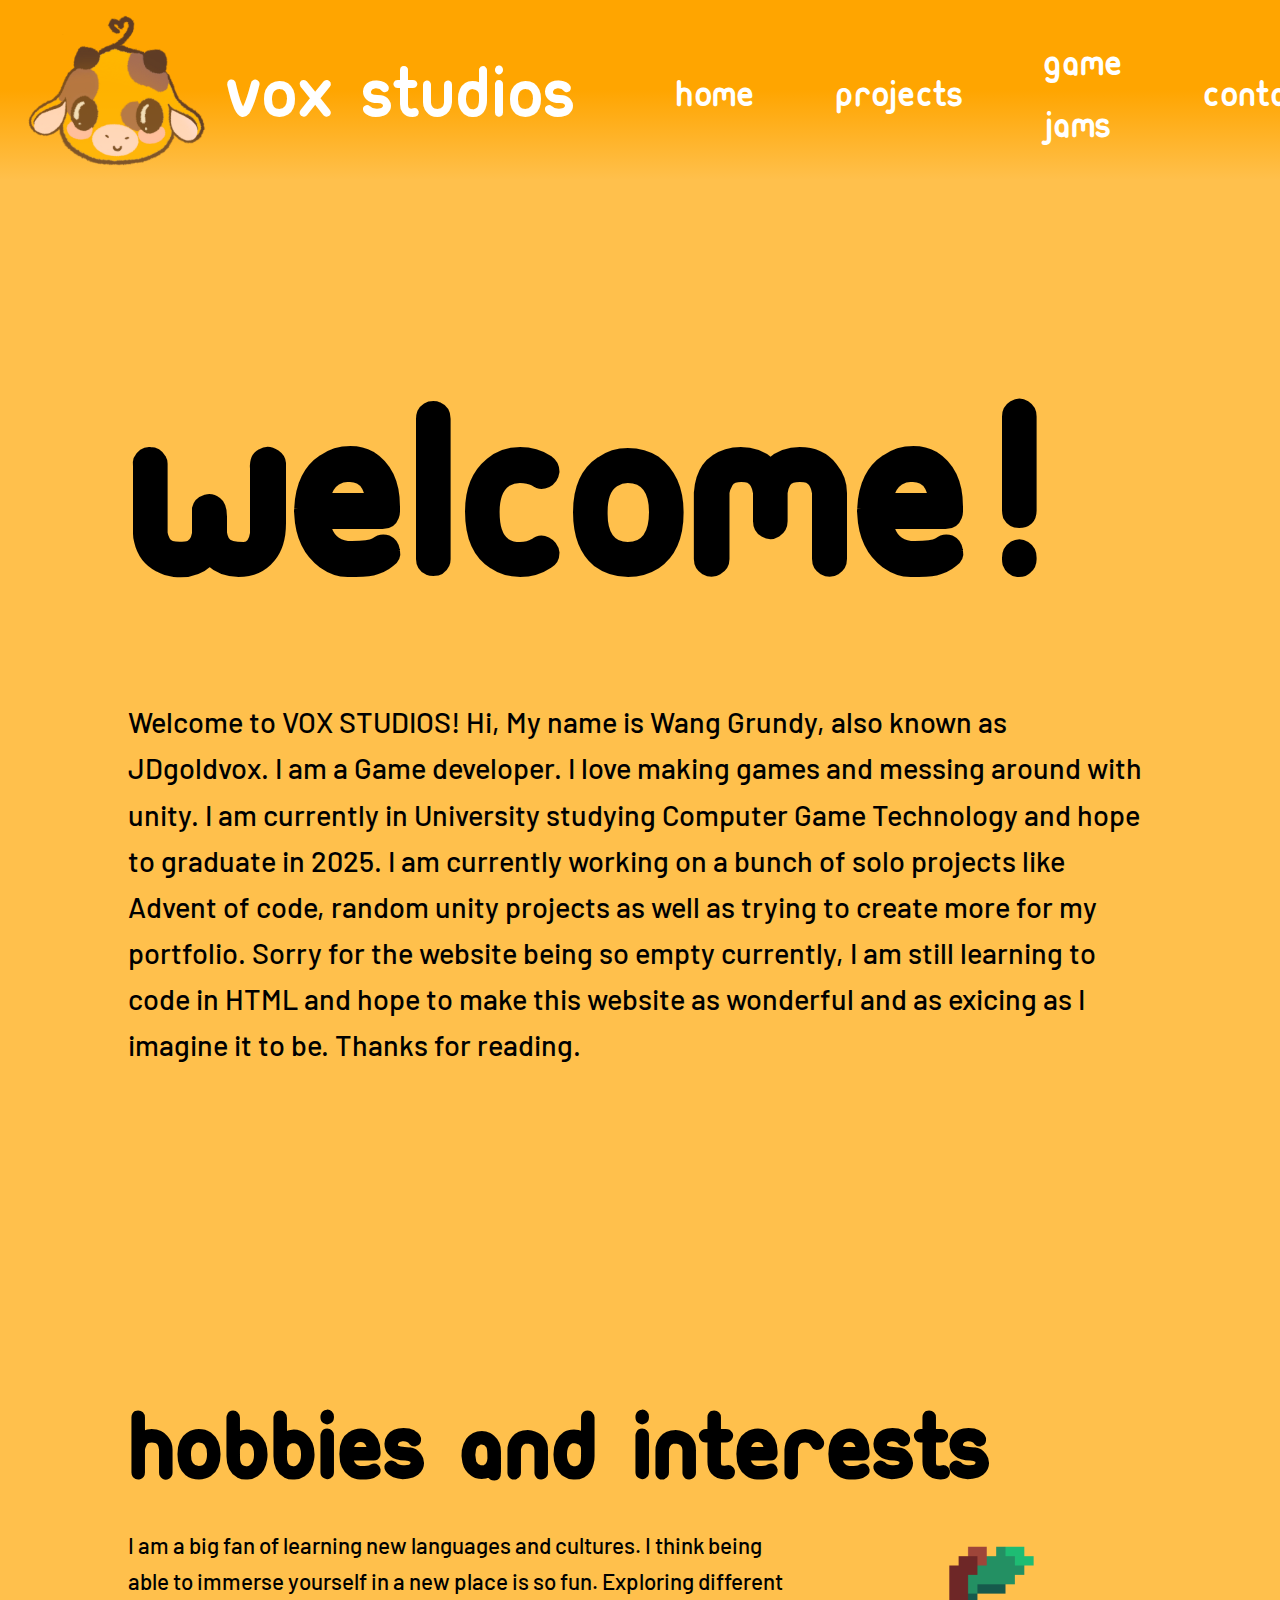
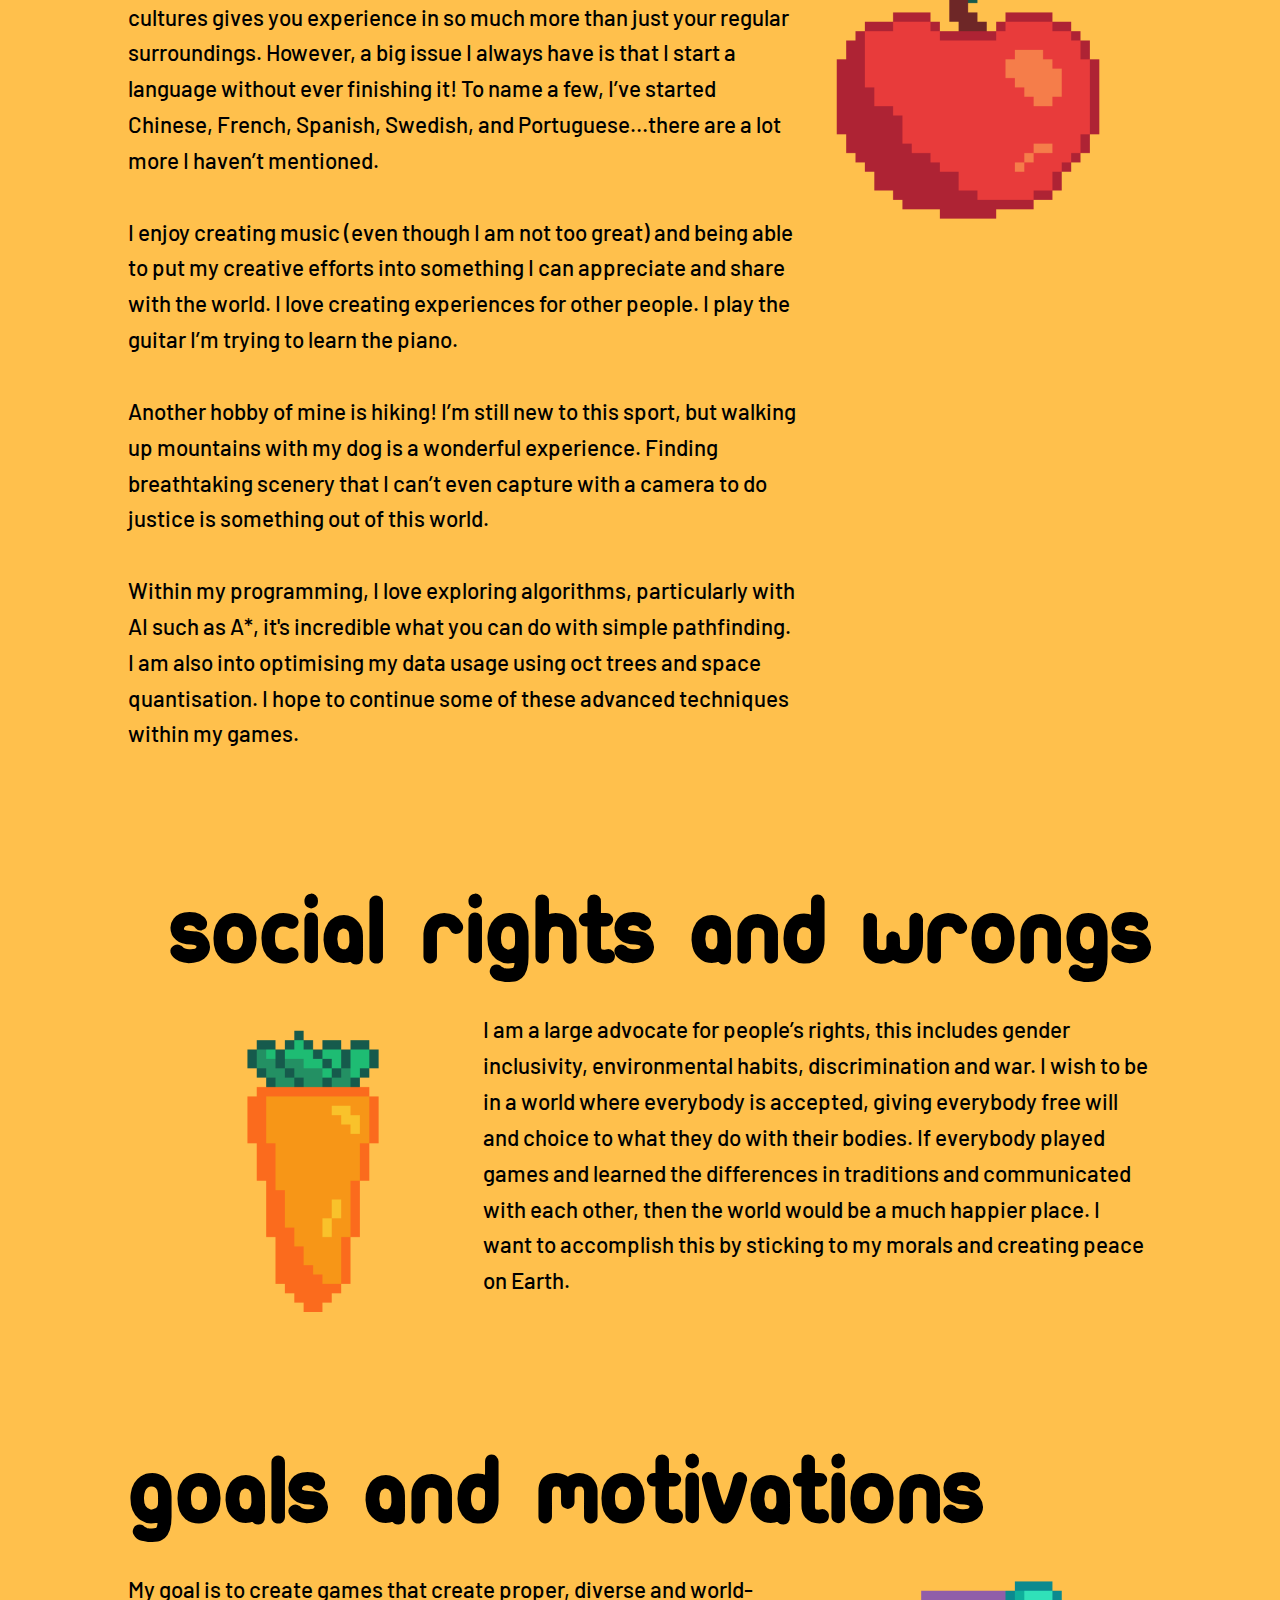
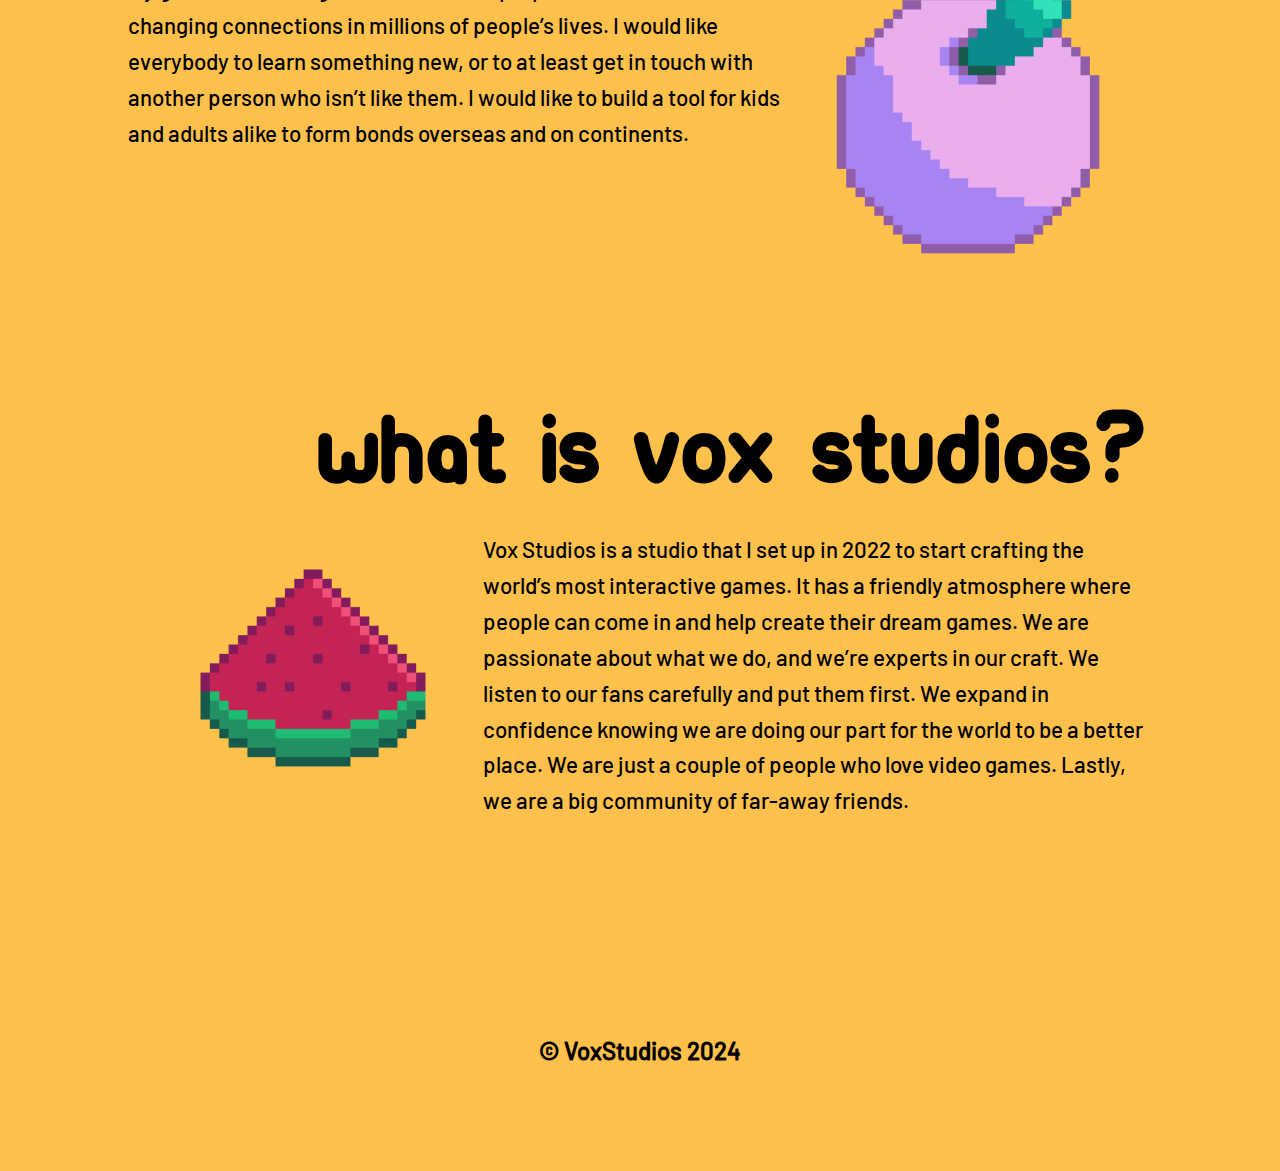
<file: index.html>
<!DOCTYPE html>
<html lang="en">
<head>
    <meta charset="UTF-8">
    <link rel="stylesheet" type="text/css" href="styling/index/navbar.css">
    <link rel="stylesheet" type="text/css" href="styling/index/main.css">
    <link rel="stylesheet" type="text/css" href="styling/index/indexGeneral.css">
    <title>Title</title>
</head>
<body>
    <nav class="navbar">
        <div class="navdiv">
            <div class="logo"> 
                <a href="#">
                <img src="images/socials/VoxStudiosLogo.png" alt="VoxStudiosLogo"> 
                </a>
            </div>

            <div class="logoText"><a href="#">Vox Studios</a></div>
            <ul>
                <li><a href="#">Home</a></li>
                <li><a href="pages/projects.html">Projects</a></li>
                <li><a href="pages/gameJams.html">Game Jams</a></li>
                <li><a href="pages/contact.html">Contact</a></li>
            </ul>
        </div>
    </nav>

    <section>
        <h1 class="introductionTitle"> Welcome! </h1>
        <p class = "introductionText"> Welcome to VOX STUDIOS! Hi, My name is Wang Grundy, also known as JDgoldvox.
            I am a Game developer. I love making games and messing around with unity.
            I am currently in University studying Computer Game Technology and hope
            to graduate in 2025. I am currently working on a bunch of solo projects
            like Advent of code, random unity projects as well as trying to create
            more for my portfolio. Sorry for the website being so empty currently,
            I am still learning to code in HTML and hope to make this website as wonderful
            and as exicing as I imagine it to be. Thanks for reading.
        </p>
    </section>

    <section class="GeneralSection">
        
        <h2 class="titleSectionLeft"> Hobbies and interests</h2>

        <div class="imageToTextAlignment">
            <div class="align66Text">
                    I am a big fan of learning new languages and cultures. I think being able to immerse yourself in a new place is so fun. 
                    Exploring different cultures gives you experience in so much more than just your regular surroundings. However, a big issue 
                    I always have is that I start a language without ever finishing it! To name a few, I’ve started Chinese, French, Spanish, Swedish,
                    and Portuguese…there are a lot more I haven’t mentioned.
                <br><br>
                
                    I enjoy creating music (even though I am not too great) and being able to put my creative efforts into something I can appreciate
                    and share with the world. I love creating experiences for other people. I play the guitar I’m trying to learn the piano. 
                <br><br>
                    Another hobby of mine is hiking! I’m still new to this sport, but walking up mountains with my dog is a wonderful experience. 
                    Finding breathtaking scenery that I can’t even capture with a camera to do justice is something out of this world.
                <br><br>
                    Within my programming, I love exploring algorithms, particularly with AI such as A*, it's incredible what you can do with simple pathfinding. 
                    I am also into optimising my data usage using oct trees and space quantisation. I hope to continue some of these advanced techniques within my games.
                </p>
            </div>

            <div class="align33Image">
                <img src="images/pixelArt/apple.png" class="fruit-image-right">
            </div>
        </div>
           
    </section>

    <section class="GeneralSection">
        <h2 class="titleSectionRight">Social rights and wrongs</h2>

        <div class="imageToTextAlignment">
            <div class="align33Image">
                <img src="images/pixelArt/carrot.png" class="fruit-image-left">
            </div>
    
            <div class="align66Text">
                <p>
                I am a large advocate for people’s rights, this includes gender inclusivity, environmental habits, discrimination and war.
                I wish to be in a world where everybody is accepted, giving everybody free will and choice to what they do with their bodies. 
                If everybody played games and learned the differences in traditions and communicated with each other, then the world would be a much happier place.
                I want to accomplish this by sticking to my morals and creating peace on Earth.
                </p>
            </div>
        </div>
    </section>

    <section class="GeneralSection">
        <h2 class="titleSectionLeft">Goals and Motivations</h2>

        <div class="imageToTextAlignment">
            <div class="align66Text">
                <p>
                    My goal is to create games that create proper, diverse and world-changing connections in millions of people’s lives.
                    I would like everybody to learn something new, or to at least get in touch with another person who isn’t like them. 
                    I would like to build a tool for kids and adults alike to form bonds overseas and on continents.
                </p>
            </div>

            <div class="align33Image">
                <img src="images/pixelArt/peach.png" class="fruit-image-right">
            </div>
        </div>
    </section>

    <section class="GeneralSection">
        <h2 class="titleSectionRight">What is Vox Studios?</h2>
        
        <div class="imageToTextAlignment">
            <div class="align33Image">
                <img src="images/pixelArt/watermelon.png" class="fruit-image-left">
            </div>

            <div class="align66Text">
                <p>
                    Vox Studios is a studio that I set up in 2022 to start crafting the world’s most interactive games.
                    It has a friendly atmosphere where people can come in and help create their dream games.
                    We are passionate about what we do, and we’re experts in our craft. We listen to our fans carefully and put them first. 
                    We expand in confidence knowing we are doing our part for the world to be a better place. We are just a couple of people who love video games.
                    Lastly, we are a big community of far-away friends.
                </p>
            </div>

        </div>
    </section>

    <footer>
        © VoxStudios 2024
    </footer>
</body>
</html>
</file>
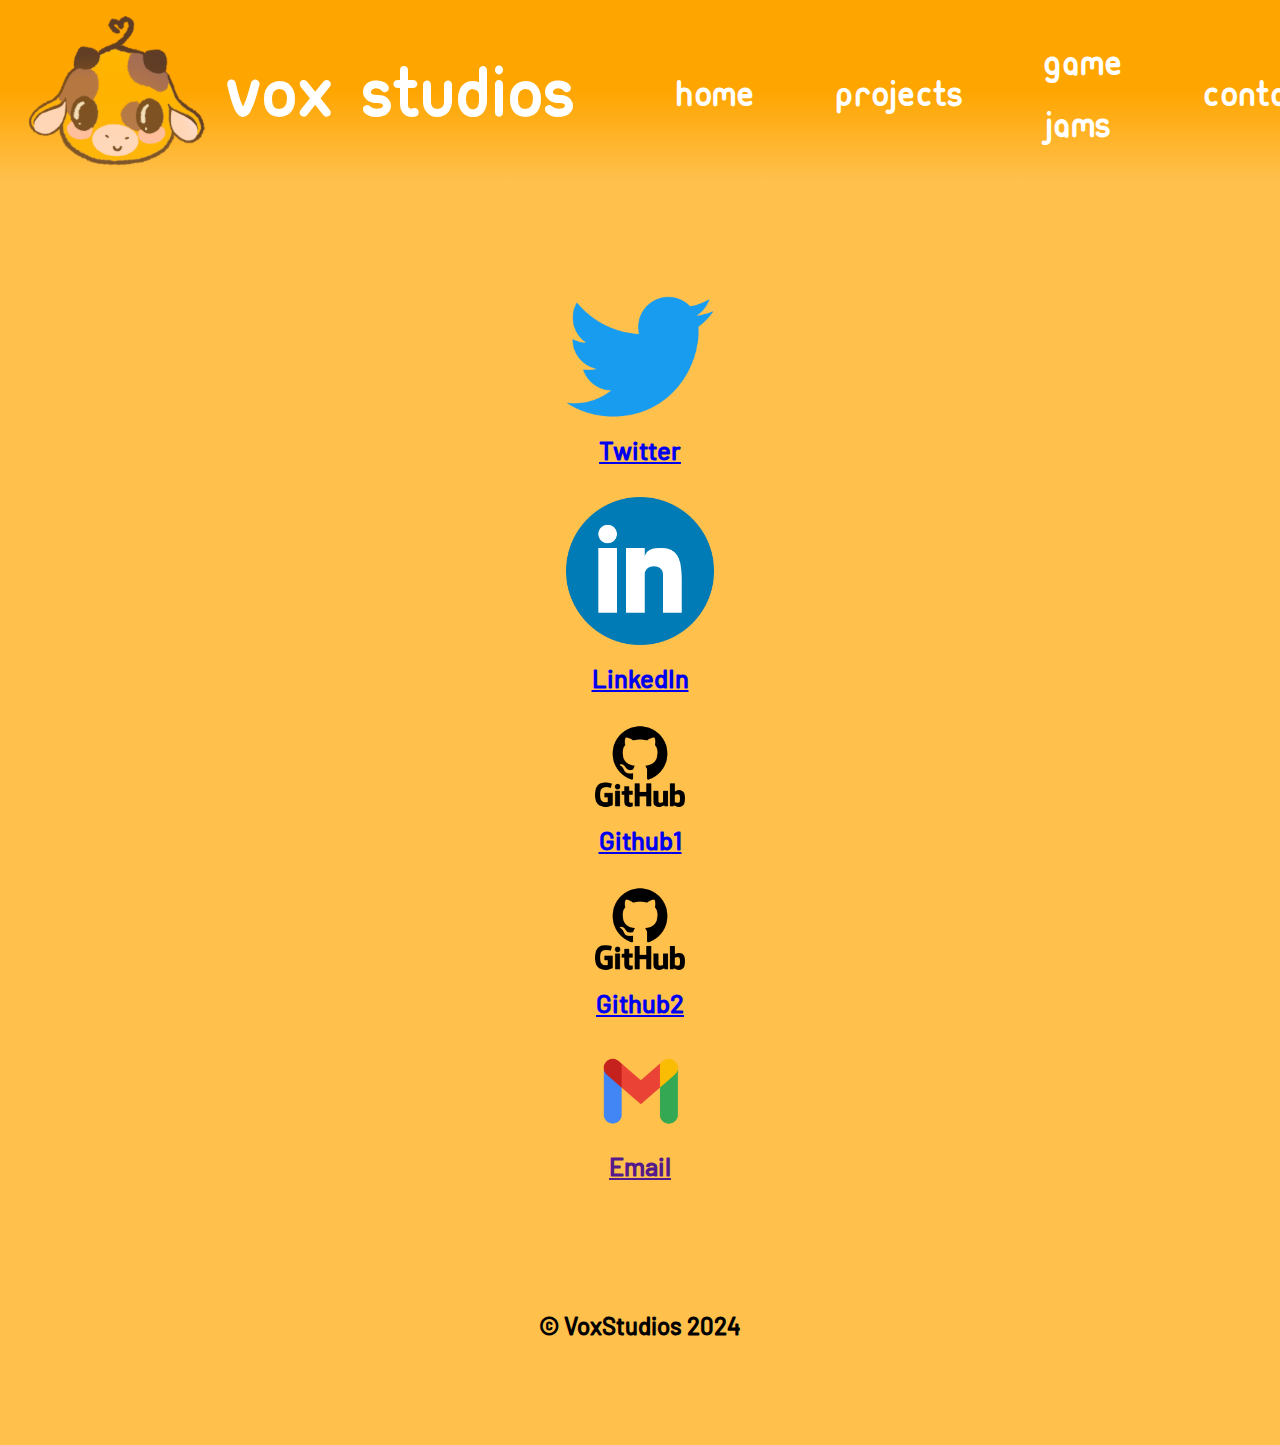
<file: pages/contact.html>
<!DOCTYPE html>
<html lang="en">

<head>
    <meta charset="UTF-8">
    <link rel="stylesheet" type="text/css" href="../styling/index/navbar.css">
    <link rel="stylesheet" type="text/css" href="../styling/index/main.css">
    <link rel="stylesheet" type="text/css" href="../styling/contact/contactMain.css">

    <title>Title</title>
</head>
<body>
    <nav class="navbar">
        <div class="navdiv">
            <div class="logo"> 
                <a href="../index.html">
                <img src="../images/socials/VoxStudiosLogo.png" alt="VoxStudiosLogo"> 
                </a>
            </div>

            <div class="logoText"><a href="../index.html">Vox Studios</a></div>
            <ul>
                <li><a href="../index.html">Home</a></li>
                <li><a href="../pages/projects.html">Projects</a></li>
                <li><a href="../pages/gameJams.html">Game Jams</a></li>
                <li><a href="../pages/contact.html">Contact</a></li>
            </ul>
        </div>
    </nav>

    <section>
        <div class="centreDiv">
            <a href="https://twitter.com/vox_studios">
                <img class="customImage" src="../images/socials/twitter.png" alt="twitterImage">
                <p>Twitter</p>
            </a>
            <a href="https://www.linkedin.com/in/wang-grundy-9a881219b/">
                <img class="customImage" src="../images/socials/linkedin.png" alt="linkedInImage">
                <p>LinkedIn</p>
            </a>
            <a href="https://github.com/JDgoldvox">
                <img class="customImage" src="../images/socials/github.png" alt="githubImage1">
                <p>Github1</p>
            </a>   
            <a href="https://github.com/WangGrundy">
                <img class="customImage" src="../images/socials/github.png" alt="githubImage2">
                <p>Github2</p>
            <a href="">
                <img class="customImage" src="../images/socials/email.png" alt="emailImage">
                <p>Email</p>
            </a>
        </div>
    </section>
</body>

<footer>
    © VoxStudios 2024
</footer>
</file>
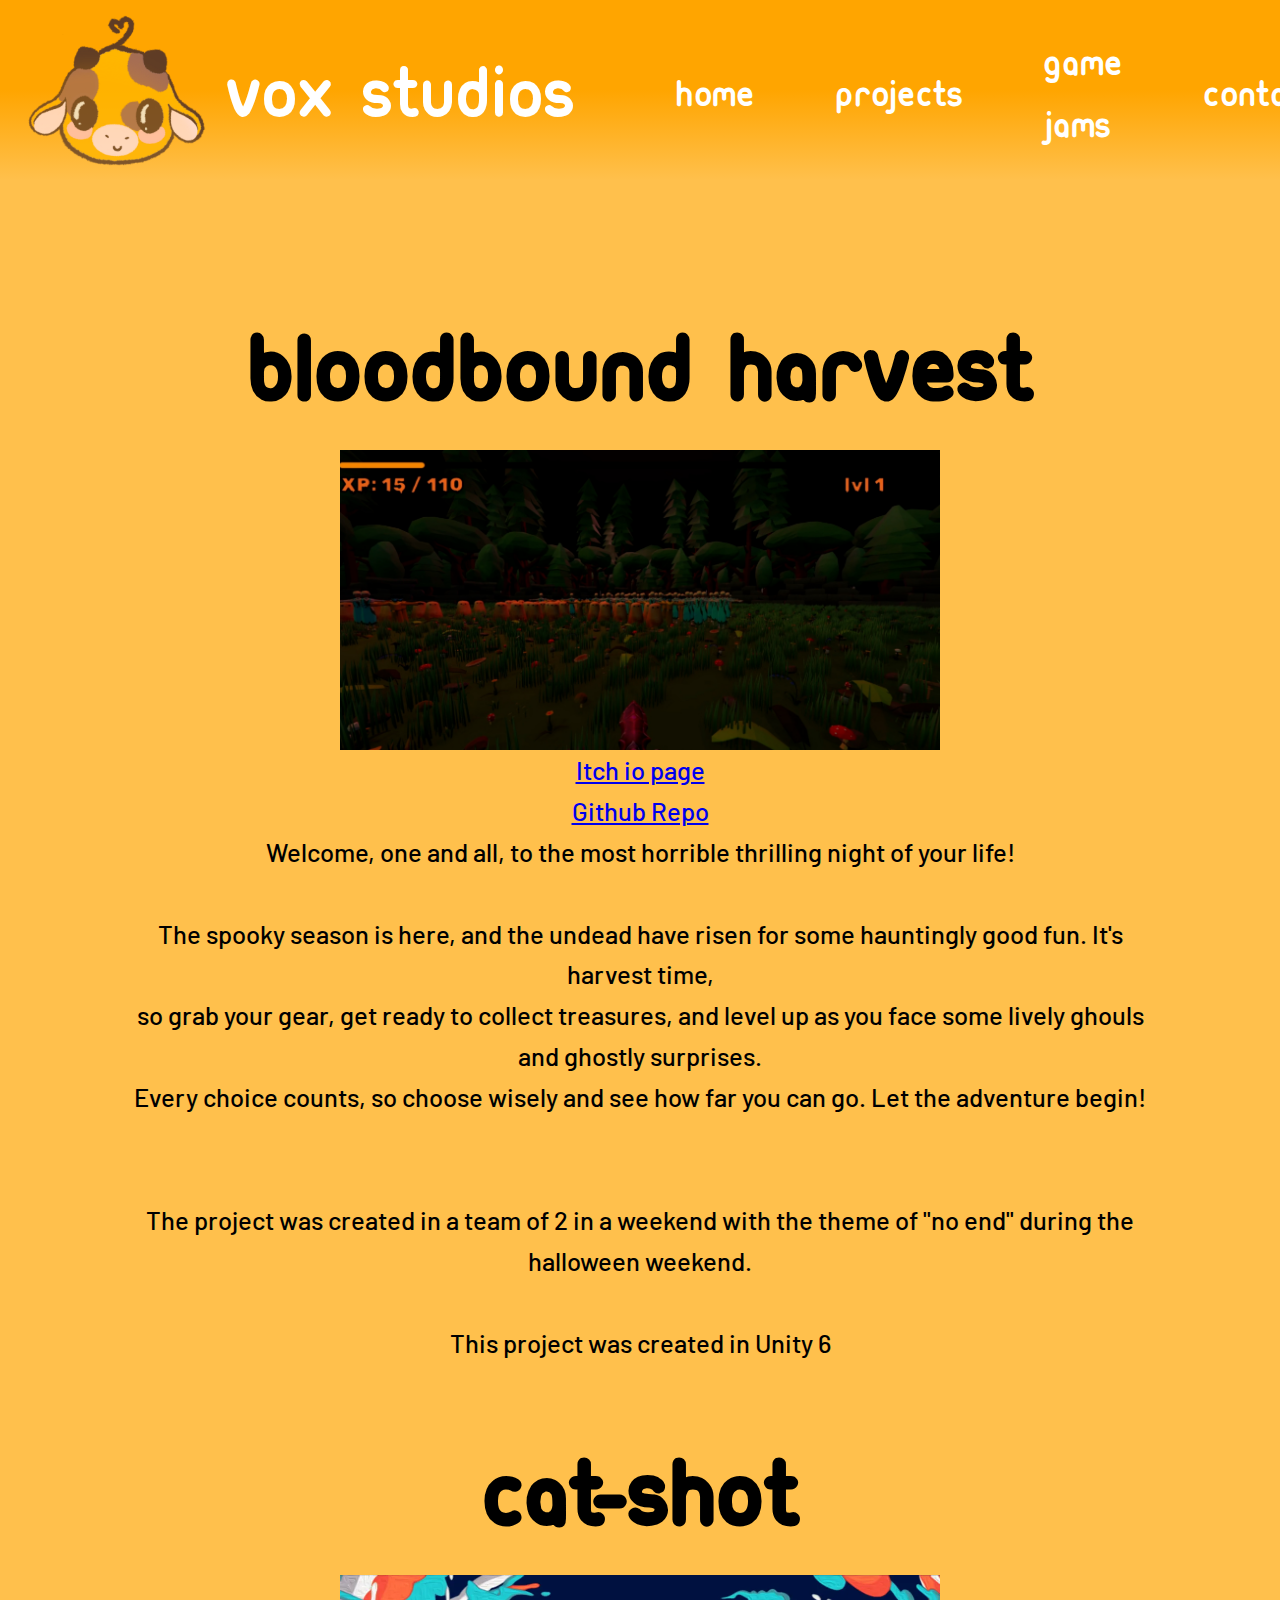
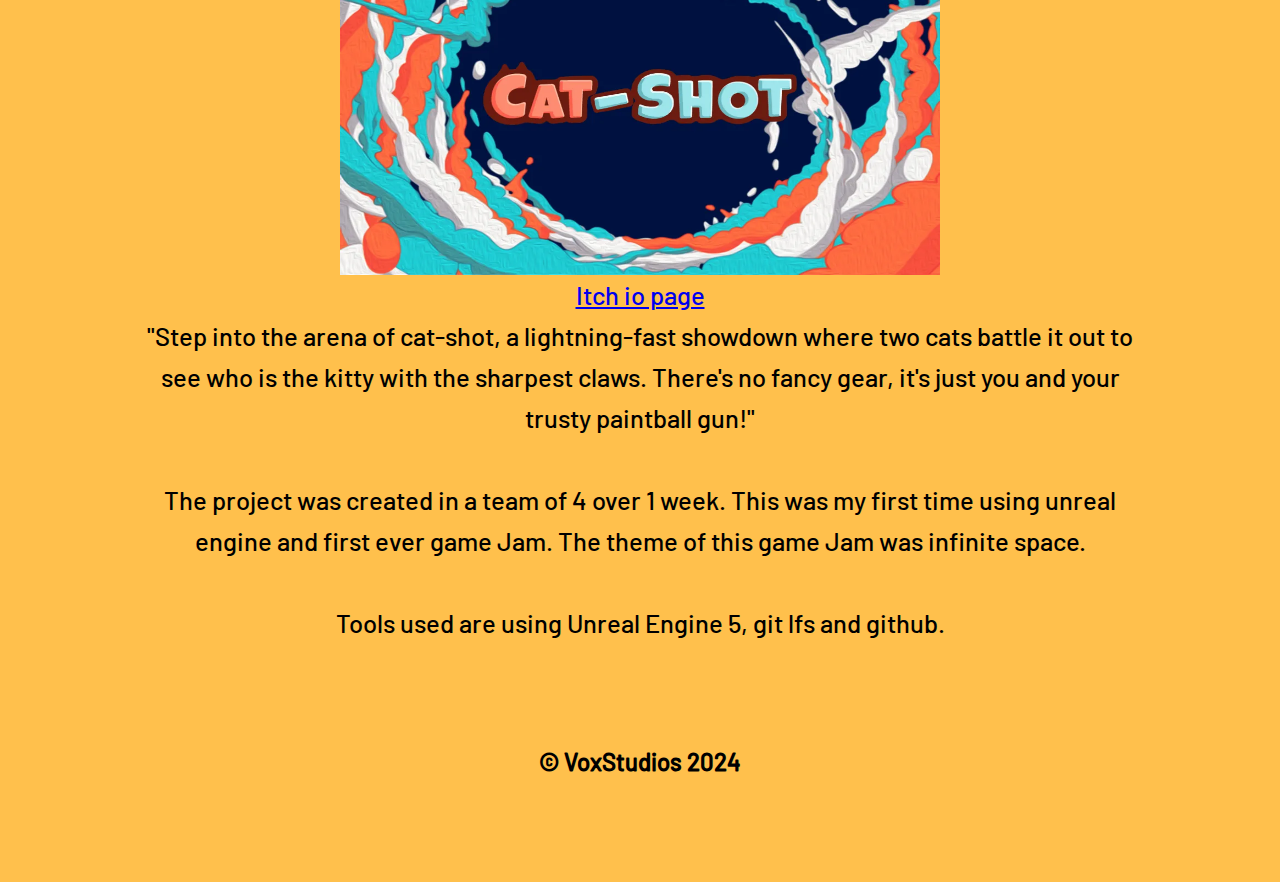
<file: pages/gameJams.html>
<!DOCTYPE html>
<html lang="en">

<head>
    <meta charset="UTF-8">
    <link rel="stylesheet" type="text/css" href="../styling/index/navbar.css">
    <link rel="stylesheet" type="text/css" href="../styling/index/main.css">
    <link rel="stylesheet" type="text/css" href="../styling/contact/contactMain.css">
    <link rel="stylesheet" type="text/css" href="../styling/gameJams/gameJams.css">

    <title>Title</title>
</head>
<body>
    <nav class="navbar">
        <div class="navdiv">
            <div class="logo"> 
                <a href="../index.html">
                <img src="../images/socials/VoxStudiosLogo.png" alt="VoxStudiosLogo"> 
                </a>
            </div>

            <div class="logoText"><a href="../index.html">Vox Studios</a></div>
            <ul>
                <li><a href="../index.html">Home</a></li>
                <li><a href="../pages/projects.html">Projects</a></li>
                <li><a href="../pages/gameJams.html">Game Jams</a></li>
                <li><a href="../pages/contact.html">Contact</a></li>
            </ul>
        </div>
    </nav>

    <section>
        <h2 style="text-align: center">Bloodbound Harvest</h2>
        <img src="../images/jams/BloodBoundHarvest.jpg" width="600px" height="300px" class="center">
        <a href="https://voxstudios.itch.io/bloodbound-harvest">
            <p style="font-size: 160%; text-align: center">Itch io page</p>
        </a> 
 
        <a href="https://github.com/JDgoldvox/AbertayHalloweenGameJam">
            <p style="font-size: 160%;  text-align: center">Github Repo</p>
        </a>

        <p style="font-size: 160%;  text-align: center">
            Welcome, one and all, to the most horrible thrilling night of your life!<br><br>

            The spooky season is here, and the undead have risen for some hauntingly good fun. It's harvest time, <br>
            so grab your gear, get ready to collect treasures, and level up as you face some lively ghouls and ghostly surprises. <br>
            Every choice counts, so choose wisely and see how far you can go. Let the adventure begin! <br>
            <br>
            <br>
            The project was created in a team of 2 in a weekend with the theme of "no end" during the halloween weekend.
            <br>
            <br>
            This project was created in Unity 6
        </p>
    </section>
    <br>
    <br>
    <section>
        <h2 style="text-align: center">Cat-Shot</h2>
        <img src="../images/jams/catShot.jpg" width="600px" height="300px" class="center">
        <a href="https://colonelgarfield.itch.io/thelastpickedgame">
            <p style="font-size: 160%;  text-align: center">Itch io page</p>
        </a> 

        <p style="font-size: 160%; text-align: center">
            "Step into the arena of cat-shot, a lightning-fast showdown where two cats battle it out to see who is the kitty with the sharpest claws. 
            There's no fancy gear, it's just you and your trusty paintball gun!"
            <br>
            <br>
            The project was created in a team of 4 over 1 week. This was my first time using unreal engine and first ever game Jam. The theme of this   
            game Jam was infinite space.
            <br>
            <br>
            Tools used are using Unreal Engine 5, git lfs and github.
        </p>
    </section>
</body>

<footer>
    © VoxStudios 2024
</footer>
</file>
<file: styling/index/navbar.css>
@font-face {
    font-family: 'ubuntu-title';
    src: url('../../fonts/Ubuntu-Title.ttf') format('truetype'); /* Chrome 6+, Firefox 3.6+, IE 9+, Safari 5.1+ */
  }

.navbar {
    color: white; /*text*/
    font-family: 'ubuntu-title';
    padding-bottom: 100px;
}

.navbar a {
    color: white; /* Change the link color */
    text-decoration: none; /* Remove underline from links */
    font-size: 120%;
}

.navbar a:hover {
    font-size: 200%; /* Size on hover */
    font-weight: 900;
    text-shadow:  10px 10px 2px rgba(117, 72, 17, 0.532),
    2px 2px 0px black;
}

.navdiv {
    display: flex;
    align-items: center;
    width: 100%;
}

.logo {
    margin-right: auto; /* Pushes everything else to the right */
    padding-left: 2%;
}

.logo a {
    font-weight: bold; /* Make the logo text bold */
    font-size: 18px; /* Increase the font size */
    text-decoration: none;
}

ul {
    display: flex;
    justify-content: center; /* Center the list items */
    align-items: center;
    list-style: none;
    margin: 0;
    width: 100%; /* Take full width of its container */
    flex-grow: 1; /* Allows the list to grow and take available space */
}

li {
    padding-right: 80px; /* Space between items */
    display: inline-block;
    font-size: 200%;
}

.logoText{
    white-space: nowrap;
    margin-right: 100px;
    font-family: 'ubuntu-title';
    font-size: 400%;
}

.logo img{
    width: 200px;
    height: auto;
    padding-right: 10%;
}
</file>
<file: styling/index/main.css>
@font-face {
    font-family: 'barlow';
    src: url('../../fonts/Barlow-Medium.ttf') format('truetype'); /* Chrome 6+, Firefox 3.6+, IE 9+, Safari 5.1+ */
}

* {
    margin: 0;
    padding: 0;
    box-sizing: border-box;
}

body {
    font-family: Arial, sans-serif;
    line-height: 1.6;
    background-color: #FFC04C;
    background-image: linear-gradient(orange 10%, #FFC04C 20%); /*saying, make that change for 5% and make that change at 20%"*/
    background-repeat: no-repeat;
    height: 100vh;
}

section{
    font-family: 'barlow';
    margin-left: 10%;
    margin-right: 10%;
}

h1{
    font-size: 200px;
    font-family: 'ubuntu-title';
}

h2{
    font-size: 100px;
    font-family: 'ubuntu-title';
}

.fruit-image-right{
    width: 300px;
    height: auto;
    float: left;
}

.fruit-image-left{
    width: 300px;
    height: auto;
    float: right;
}

footer{
    padding: 100px;
    font-family: 'barlow';
    text-align: center;
    font-weight: 900;
    font-size: 150%;
    margin-top: auto;
}
</file>
<file: styling/index/indexGeneral.css>
.introductionText{
    font-size: 180%;
    padding-bottom: 300px;
    
}

.introductionTitle{
    font-size: 1600%;
}

.titleSectionLeft{
    text-align: start;
}

.titleSectionRight{
    text-align: end;
}

.GeneralSection{
    padding-bottom: 100px;
}

.imageToTextAlignment{
    display: flex;
    column-gap: 2%;
}

.align33Image{
    flex-basis: 33%; /* Image container takes 33% of the row */
    font-size: 140%;
}

.align66Text{
    flex-basis: 66%; /* Text container takes up the remaining 66% */
    font-size: 140%;
}
</file>
<file: styling/contact/contactMain.css>
.centreDiv{
    text-align: center;
    justify-content: center;
}

.centreDiv p{
    padding-bottom: 20px;
    font-size: 160%;
    font-weight: 900;
}

.customImage{
    width: 160px;
    height: auto;
    padding: 6px; /* Optional: Add margin between images */
}
</file>
<file: styling/gameJams/gameJams.css>
.center {
    display: block;
    margin-left: auto;
    margin-right: auto;
  }
</file>
